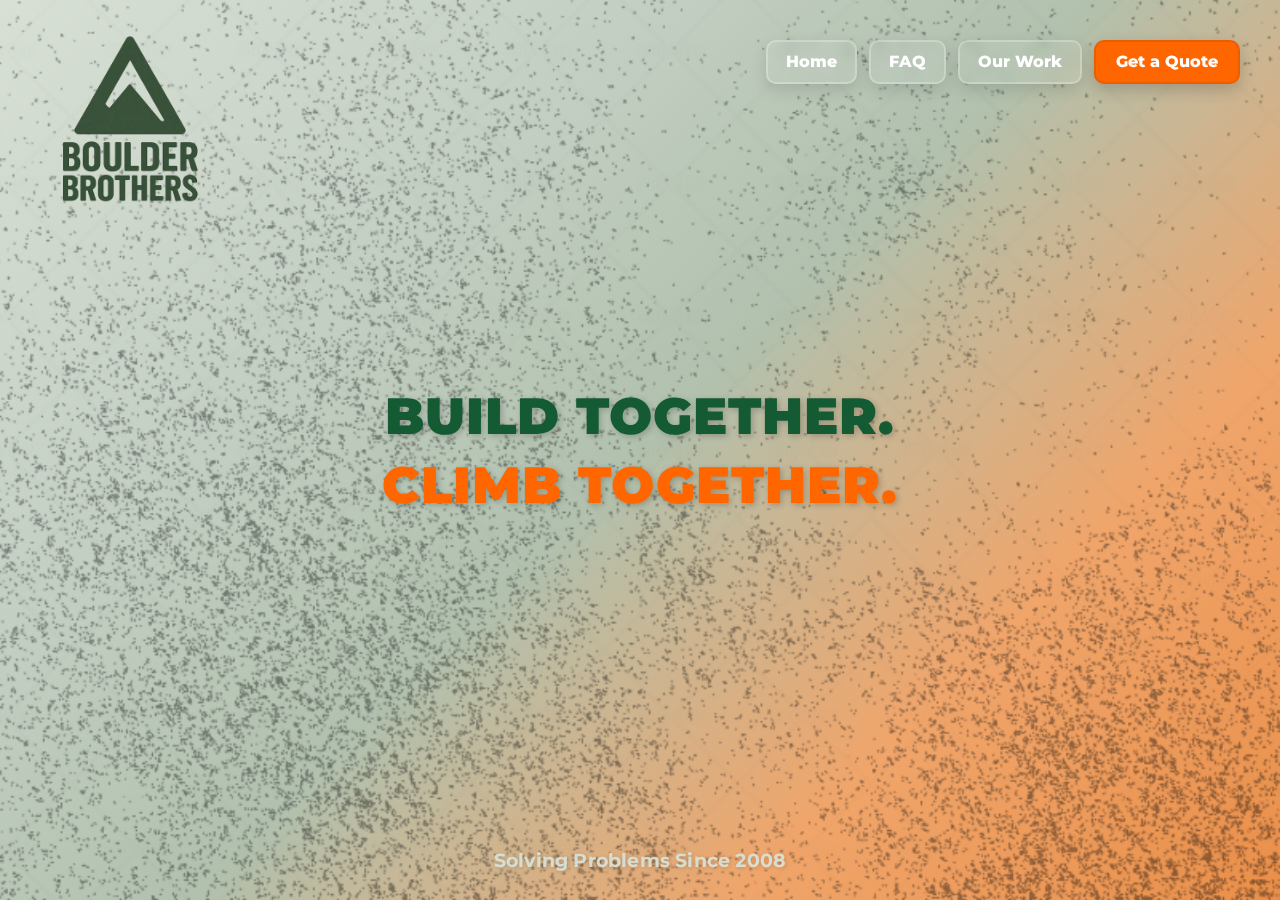
<file: index.html>
<!DOCTYPE html>
<html lang="en">
<head>
  <meta charset="UTF-8" />
  <meta name="description" content="Custom climbing walls built by climbers, for climbers. Boulder Brothers creates beautiful, durable bouldering and climbing walls—solving problems and inspiring movement since 2008." />
  <title>Boulder Brothers | Build Together. Climb Together.</title>


  <link href="https://fonts.googleapis.com/css2?family=Montserrat:wght@700;900&display=swap" rel="stylesheet" />
  <link rel="stylesheet" href="style.css" />
</head>
<body>
  <!-- top-left logo -->
  <header class="site-header">
    <img src="logo.png" alt="Boulder Brothers Logo" class="logo" />
  </header>

  <!-- top-right actions: Home | FAQ | Get a Quote -->
<nav class="top-actions">
  <a class="nav-pill" href="index.html">Home</a>
  <a class="nav-pill" href="faq.html">FAQ</a>
  <a class="nav-pill" href="our-work.html">Our Work</a>
  <a class="cta" href="contact.html">Get a Quote</a>
</nav>



  <!-- center slogans -->
  <main class="hero">
    <h1 class="build">BUILD TOGETHER.</h1>
    <h1 class="climb">CLIMB TOGETHER.</h1>
  </main>

  <!-- bottom-center note -->
  <footer class="footer-note">Solving Problems Since 2008</footer>
</body>
</html>
<!-- reissue-ssl -->
</file>
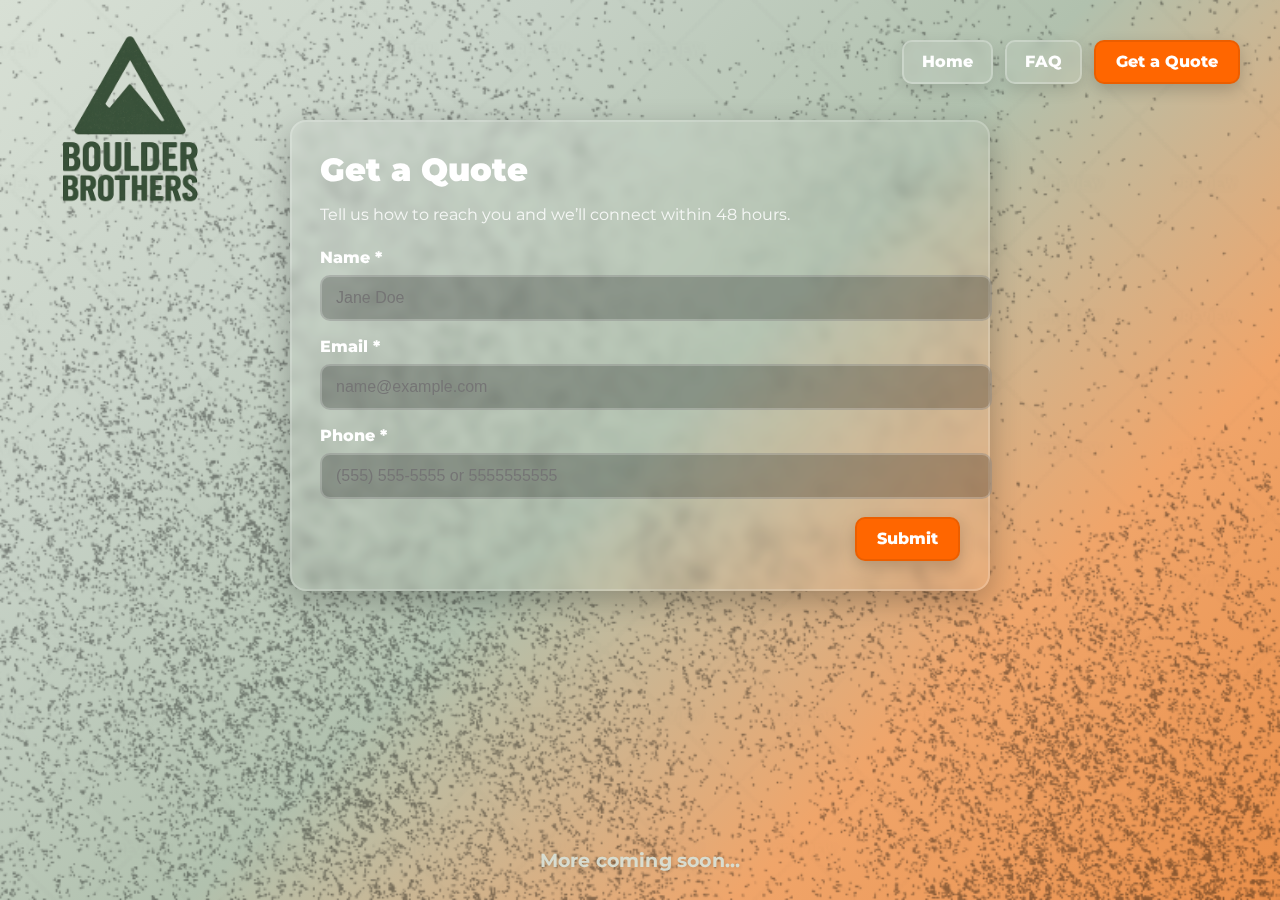
<file: contact.html>
<!DOCTYPE html>
<html lang="en">
<head>
  <meta charset="UTF-8" />
  <meta name="viewport" content="width=device-width, initial-scale=1" />
  <title>Get a Quote – Boulder Brothers</title>
  <link href="https://fonts.googleapis.com/css2?family=Montserrat:wght@700;900&display=swap" rel="stylesheet" />
  <link rel="stylesheet" href="style.css" />
  <style>
    /* Page layout */
    .contact-wrap {
      min-height: 100dvh;
      display: grid;
      grid-template-rows: auto 1fr auto;
    }
    .contact-main {
      display: grid;
      place-items: center;
      padding: 120px 20px 80px;
    }
    .contact-card {
      width: min(640px, 92vw);
      background: rgba(255,255,255,0.06);
      border: 2px solid rgba(255,255,255,0.18);
      border-radius: 16px;
      box-shadow: 0 10px 30px rgba(0,0,0,0.25);
      padding: 28px;
      backdrop-filter: blur(6px);
    }

    .contact-title {
      font-family: 'Montserrat', sans-serif;
      font-weight: 900;
      font-size: clamp(1.4rem, 2.5vw, 2rem);
      margin: 0 0 16px;
      color: #fff;
    }
    .contact-subtitle {
      margin: 0 0 24px;
      color: rgba(255,255,255,0.85);
    }

    .field {
      margin-bottom: 16px;
    }
    .label {
      display: block;
      font-weight: 800;
      font-family: 'Montserrat', sans-serif;
      margin-bottom: 8px;
      color: #fff;
    }
    .input {
      width: 100%;
      padding: 12px 14px;
      border-radius: 10px;
      border: 2px solid rgba(255,255,255,0.22);
      background: rgba(0,0,0,0.25);
      color: #fff;
      outline: none;
      font-size: 1rem;
    }
    .input:focus {
      border-color: rgba(255,255,255,0.45);
    }

    .actions {
      margin-top: 18px;
      display: flex;
      gap: 12px;
      justify-content: flex-end;
      align-items: center;
    }

    /* Reuse your top-right pill style for Submit */
    .btn-submit {
      text-decoration: none;
      display: inline-block;
      font-family: 'Montserrat', sans-serif;
      font-weight: 800;
      font-size: 1rem;
      padding: 12px 20px;
      border-radius: 10px;
      background: var(--orange);
      color: #fff;
      border: 2px solid rgba(0,0,0,0.08);
      box-shadow: 0 6px 16px rgba(0,0,0,0.18);
      cursor: pointer;
      line-height: 1;
      white-space: nowrap;
    }

    .error {
      color: #ffd3d3;
      font-size: 0.95rem;
      margin-top: 8px;
      display: none;
    }

    /* Success screen */
    .success {
      display: none;
      text-align: center;
      padding: 24px 8px;
    }
    .success h1 {
      font-family: 'Montserrat', sans-serif;
      font-weight: 900;
      font-size: clamp(1.6rem, 3vw, 2.2rem);
      margin: 0 0 8px;
      color: #fff;
    }
    .success p {
      margin: 0;
      color: rgba(255,255,255,0.9);
      font-size: 1.05rem;
    }

    @media (max-width: 640px){
      .contact-main{ padding: 96px 16px 64px; }
      .contact-card{ padding: 22px; }
    }
  </style>
</head>
<body>
  <div class="contact-wrap">
    <!-- keep your logo -->
    <header class="site-header">
      <img src="logo.png" alt="Boulder Brothers Logo" class="logo" />
    </header>

    <!-- same top-right nav -->
    <nav class="top-actions">
      <a class="nav-pill" href="index.html">Home</a>
      <a class="nav-pill" href="faq.html">FAQ</a>
      <a class="cta" href="contact.html">Get a Quote</a>
    </nav>

    <main class="contact-main">
      <div class="contact-card" id="formCard">
        <h1 class="contact-title">Get a Quote</h1>
        <p class="contact-subtitle">Tell us how to reach you and we’ll connect within 48 hours.</p>

        <form id="quoteForm" novalidate>
<div class="field">
  <label class="label" for="name">Name *</label>
  <input class="input" id="name" name="name" type="text" required
         placeholder="Jane Doe" />
</div>

<div class="field">
  <label class="label" for="email">Email *</label>
  <input class="input" id="email" name="email" type="email" required
         placeholder="name@example.com" />
</div>

<div class="field">
  <label class="label" for="phone">Phone *</label>
  <input class="input" id="phone" name="phone" type="tel" required
         inputmode="tel" autocomplete="tel"
         placeholder="(555) 555-5555 or 5555555555" />
</div>


          <div class="error" id="errorBox">Please complete all required fields with valid information.</div>

          <div class="actions">
            <button type="submit" class="btn-submit">Submit</button>
          </div>
        </form>

        <div class="success" id="successBox">
          <h1>Thanks for contacting us</h1>
          <p>You will receive a phone call and email within 48 hours.</p>
        </div>
      </div>
    </main>

    <footer class="footer-note">More coming soon...</footer>
  </div>

  <script>
    // TODO: Replace with your Google Apps Script deployed URL after setup
    const ENDPOINT = 'https://script.google.com/macros/s/AKfycbwFkpX_zMDr9JxuzDyV3qs9qiQe7qd5qTuK0g9Ab7qxCV_Y3PS-VSoDc-ayT8E1oUv9tg/exec';
    
const form = document.getElementById('quoteForm');
const errorBox = document.getElementById('errorBox');
const successBox = document.getElementById('successBox');

function validEmail(v){ return /^[^\s@]+@[^\s@]+\.[^\s@]+$/.test(v); }
// Accepts any formatting, but needs 10+ digits total
function validPhone(v){ return v.replace(/\D/g,'').length >= 10; }

function setInvalid(el, on) {
  el.classList.toggle('invalid', !!on);
}

form.addEventListener('submit', async (e) => {
  e.preventDefault();
  errorBox.style.display = 'none';
  errorBox.textContent = '';

  const nameEl  = document.getElementById('name');
  const emailEl = document.getElementById('email');
  const phoneEl = document.getElementById('phone');

  const name  = nameEl.value.trim();
  const email = emailEl.value.trim();
  const phone = phoneEl.value.trim();

  let problems = [];

  setInvalid(nameEl,  false);
  setInvalid(emailEl, false);
  setInvalid(phoneEl, false);

  if (!name) {
    problems.push('• Name is required.');
    setInvalid(nameEl, true);
  }
  if (!validEmail(email)) {
    problems.push('• Enter a valid email (e.g., name@example.com).');
    setInvalid(emailEl, true);
  }
  if (!validPhone(phone)) {
    problems.push('• Phone needs at least 10 digits (formatting like (555) 555-5555 is fine).');
    setInvalid(phoneEl, true);
  }

  if (problems.length) {
    errorBox.innerHTML = problems.join('<br>');
    errorBox.style.display = 'block';
    return;
  }

  try {
    const res = await fetch(ENDPOINT, {
      method: 'POST',
      headers: {'Content-Type': 'application/json'},
      body: JSON.stringify({ name, email, phone })
    });
    if (!res.ok) throw new Error('Network response was not ok');

    form.style.display = 'none';
    successBox.style.display = 'block';
  } catch (err) {
    errorBox.textContent = 'Submission failed. Please try again in a moment.';
    errorBox.style.display = 'block';
  }
});
</script>
</body>
</html>
</file>
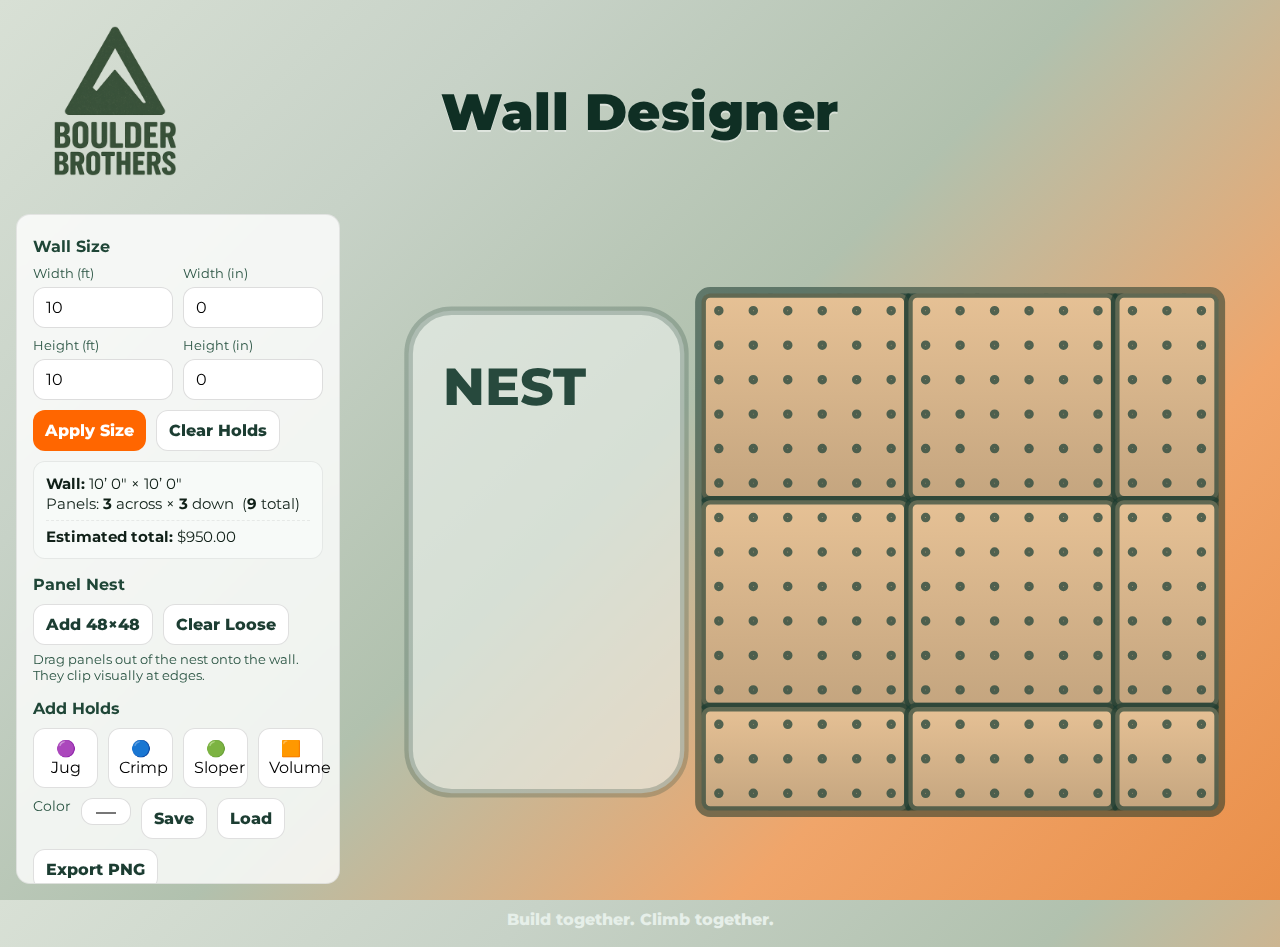
<file: designer-dev.html>
<!DOCTYPE html>
<html lang="en">
<head>
<meta charset="utf-8" />
<meta name="viewport" content="width=device-width, initial-scale=1" />
<title>Boulder Brothers – Wall Designer</title>
<link href="https://fonts.googleapis.com/css2?family=Montserrat:wght@700;900&display=swap" rel="stylesheet" />
<style>
  :root{
    --orange:#FF6600;
    --green:#145A32;
    --card:#ffffffcc;
    --stud:#567a6355;
    --panel-outline:#1c3b31a8;
    --panel-fill:#d5b38a;         /* warm wood tone */
    --holes:#2d4b3fcc;            /* T-nut holes */
    --nest-bg:#e8efe9aa;
    --nest-stroke:#27493d40;
  }
  *{box-sizing:border-box}
  html,body{height:100%}
  body{
    margin:0;
    font-family:'Montserrat',system-ui,-apple-system,Segoe UI,Roboto,Arial,sans-serif;
    color:#102018;
    background:linear-gradient(135deg,#d8e0d5 0%,#c7d2c7 25%,#b1c1ae 50%,#f0a56a 75%,#ea8f49 100%);
    overflow-x:hidden;
  }

  .wrap{
    min-height:100%;
    display:grid;
    grid-template-columns: 340px 1fr;
    grid-template-rows: auto 1fr auto;
  }

  header{
    grid-column:1 / -1;
    display:grid;
    grid-template-columns: 220px 1fr 220px;
    align-items:center;
    padding:12px 16px 4px;
  }
  header img{height:198px;width:auto}
  header h1{
    margin:0;text-align:center;font-weight:900;letter-spacing:.01em;
    font-size:3.2rem;color:#0f2f24;text-shadow:0 2px 0 #ffffff70;
  }

  .side{
    width: 324px;background:var(--card);backdrop-filter: blur(3px);
    margin:0 0 16px 16px;padding:16px;border-radius:14px;border:1px solid #00000014;
    align-self:start;max-height: calc(100vh - 230px);overflow-y:auto;overflow-x:hidden;
  }
  .sec{margin:6px 0 16px}
  .sec h2{margin:0 0 10px;font-size:1rem;color:#1f4637}
  .grid2{display:grid;grid-template-columns:1fr 1fr; gap:10px}
  .field{display:flex;flex-direction:column;gap:6px; min-width:0}
  label{font-size:.8rem;color:#2a5443}
  input,button{font:inherit;padding:10px 12px;border-radius:12px;min-width:0}
  input{border:1px solid #00000022;background:#fff;outline:none}
  input:focus{border-color:#2a6b56}
  .btn{background:var(--orange);color:#fff;border:none;font-weight:800;cursor:pointer}
  .btn.secondary{background:#fff;color:#1c3d32;border:1px solid #00000020}
  .row{display:flex;gap:10px;flex-wrap:wrap}
  .metrics{margin-top:10px;padding:12px;border-radius:12px;background:#f7faf8;border:1px solid #00000012;font-size:.95rem;line-height:1.3}
  .palette{display:grid;grid-template-columns:repeat(4,1fr);gap:10px}
  .swatch{padding:10px;border:1px solid #00000020;border-radius:12px;background:#fff;cursor:pointer}

  .canvas-wrap{display:grid;align-items:center;justify-items:center;padding:10px 20px 20px 10px;background:transparent}
  svg#board{width:100%;height:100%;max-height:calc(100vh - 60px)}

  .prop-panel{display:none;margin-top:10px;gap:10px}
  .prop-panel.show{display:grid}
  .prop-panel input[type=range]{width:100%}

  footer{grid-column:1 / -1;text-align:center;color:#e6efe9;padding:10px 0 18px;font-weight:800}

  @media (max-width:1150px){
    .wrap{grid-template-columns:1fr;grid-template-rows:auto auto 1fr auto}
    .side{margin:0 16px 16px;max-height:none;width:auto}
    svg#board{max-height:70vh}
    header{grid-template-columns:160px 1fr 80px}
    header img{height:160px}
    header h1{font-size:2.4rem}
  }
</style>
</head>
<body>
  <div class="wrap">
    <header>
      <img src="logo.png" alt="Boulder Brothers Logo" />
      <h1>Wall Designer</h1>
      <div></div>
    </header>

    <aside class="side">
      <div class="sec">
        <h2>Wall Size</h2>
        <div class="grid2">
          <div class="field"><label>Width (ft)</label><input type="number" id="wFt" value="10" min="1"></div>
          <div class="field"><label>Width (in)</label><input type="number" id="wIn" value="0" min="0" max="11"></div>
          <div class="field"><label>Height (ft)</label><input type="number" id="hFt" value="10" min="1"></div>
          <div class="field"><label>Height (in)</label><input type="number" id="hIn" value="0" min="0" max="11"></div>
        </div>
        <div class="row" style="margin-top:10px">
          <button class="btn" id="apply">Apply Size</button>
          <button class="btn secondary" id="resetHolds">Clear Holds</button>
        </div>
        <div class="metrics" id="metrics">—</div>
      </div>

      <div class="sec">
        <h2>Panel Nest</h2>
        <div class="row">
          <button class="btn secondary" id="addPanel">Add 48×48</button>
          <button class="btn secondary" id="clearLoose">Clear Loose</button>
        </div>
        <small style="display:block;margin-top:6px;color:#2a5443">Drag panels out of the nest onto the wall. They clip visually at edges.</small>
      </div>

      <div class="sec">
        <h2>Add Holds</h2>
        <div class="palette">
          <button class="swatch" data-shape="jug">🟣 Jug</button>
          <button class="swatch" data-shape="crimp">🔵 Crimp</button>
          <button class="swatch" data-shape="sloper">🟢 Sloper</button>
          <button class="swatch" data-shape="volume">🟧 Volume</button>
        </div>
        <div class="row" style="margin-top:10px">
          <label style="font-size:.85rem;color:#2a5443;">Color</label>
          <input type="color" id="color" value="#FF6600">
          <button class="btn secondary" id="save">Save</button>
          <button class="btn secondary" id="load">Load</button>
          <button class="btn secondary" id="export">Export PNG</button>
        </div>
        <div id="propPanel" class="prop-panel">
          <label>Size <input type="range" id="size" min="12" max="120" value="48"></label>
          <label>Rotation <input type="range" id="rot" min="0" max="359" value="0"></label>
          <button id="delete" class="btn secondary">Delete Selected</button>
        </div>
      </div>
    </aside>

    <section class="canvas-wrap">
      <svg id="board" viewBox="0 0 100 100" preserveAspectRatio="xMidYMid meet"></svg>
    </section>

    <footer>Build together. Climb together.</footer>
  </div>

<script>
(() => {
  const board = document.getElementById('board');
  const metricsEl = document.getElementById('metrics');
  const colorEl = document.getElementById('color');

  // hidden pricing
  const PANEL_PRICE = 100;
  const CUT_PCT     = 0.10;

  // panel & hole geometry
  const PANEL_SIZE      = 48; // inches
  const HOLE_SPACING    = 8;  // inches
  const HOLE_INSET      = 4;  // inches
  const HOLE_RADIUS_IN  = 0.6;
  const SNAP_THRESHOLD  = 6;  // inches

  // NEST (inventory) area width in inches
  const NEST_W = 72; // ~6 ft tray on left

  const inputs = {
    wFt: document.getElementById('wFt'),
    wIn: document.getElementById('wIn'),
    hFt: document.getElementById('hFt'),
    hIn: document.getElementById('hIn'),
  };

  // sidebar controls
  const applyBtn  = document.getElementById('apply');
  const clearBtn  = document.getElementById('resetHolds');
  const saveBtn   = document.getElementById('save');
  const loadBtn   = document.getElementById('load');
  const exportBtn = document.getElementById('export');
  const addPanelBtn = document.getElementById('addPanel');
  const clearLooseBtn = document.getElementById('clearLoose');

  const propPanel = document.getElementById('propPanel');
  const sizeRange = document.getElementById('size');
  const rotRange  = document.getElementById('rot');
  const delBtn    = document.getElementById('delete');

  let wall = { wInch: 120, hInch: 120 };
  let bgLayer, wallGroup, panelsLayer, holesLayer, holdsLayer, looseLayer, nestLayer, defs;
  let patternId;
  let selected = null;
  let holePoints = [];  // global bolt coords
  let offsetX = NEST_W; // wall x-offset to make room for nest

  const ceil   = Math.ceil;
  const clamp  = (v,min,max)=> Math.max(min, Math.min(max, v));
  const inches = (ft, inch) => (Number(ft)||0)*12 + (Number(inch)||0);

  function computePanels(w,h){
    const cols = ceil(w/PANEL_SIZE);
    const rows = ceil(h/PANEL_SIZE);
    const base = cols * rows;

    const wR = (w % PANEL_SIZE) !== 0;
    const hR = (h % PANEL_SIZE) !== 0;
    let cutPanels = 0;
    if (wR) cutPanels += rows;
    if (hR) cutPanels += cols;
    if (wR && hR) cutPanels -= 1;

    const material = base * PANEL_PRICE;
    const cutting  = cutPanels * PANEL_PRICE * CUT_PCT;
    const total    = material + cutting;

    return { cols, rows, base, total, wR, hR, cutPanels };
  }

  function initSvg(){
    while(board.firstChild) board.removeChild(board.firstChild);
    defs = svg('defs');

    // cube pattern
    patternId = 'cubePattern';
    const pattern = svg('pattern',{id:patternId,patternUnits:'userSpaceOnUse',width:24,height:24});
    pattern.appendChild(svg('path',{d:'M0 12 L12 0 L24 12 L12 24 Z', fill:'none', stroke:'#325c4a22','stroke-width':1}));
    defs.appendChild(pattern);

    // clipping path for wall
    const clip = svg('clipPath',{id:'wallClip'});
    clip.appendChild(svg('rect',{id:'clipRect',x:offsetX,y:0,width:wall.wInch,height:wall.hInch,rx:2,ry:2}));
    defs.appendChild(clip);

    board.appendChild(defs);

    // layers
    bgLayer    = svg('g',{id:'bg'});                 board.appendChild(bgLayer);
    nestLayer  = svg('g',{id:'nest'});               board.appendChild(nestLayer);
    wallGroup  = svg('g',{id:'wallGroup'});          board.appendChild(wallGroup);
    panelsLayer= svg('g',{id:'panels', 'clip-path':'url(#wallClip)'}); wallGroup.appendChild(panelsLayer);
    holesLayer = svg('g',{id:'holes',  'clip-path':'url(#wallClip)'}); wallGroup.appendChild(holesLayer);
    holdsLayer = svg('g',{id:'holds'});              board.appendChild(holdsLayer);
    looseLayer = svg('g',{id:'loose'});              board.appendChild(looseLayer);
  }

  function draw(){
    initSvg();

    const { wInch, hInch } = wall;
    // expand viewBox to include nest + wall + small pad
    const pad = 0.05, totalW = offsetX + wInch, totalH = hInch;
    board.setAttribute('viewBox', `${-totalW*pad} ${-totalH*pad} ${totalW*(1+2*pad)} ${totalH*(1+2*pad)}`);

    // --- Nest ---
    drawNest();

    // subtle cube pattern behind wall area only
    bgLayer.appendChild(svg('rect',{x:offsetX,y:0,width:wInch,height:hInch,fill:`url(#${patternId})`,rx:2,ry:2}));
    // studs 16" OC
    for(let x=offsetX+16; x<offsetX+wInch; x+=16)
      bgLayer.appendChild(svg('line',{x1:x,y1:0,x2:x,y2:hInch,stroke:'var(--stud)','stroke-width':1}));
    // wall outline
    bgLayer.appendChild(svg('rect',{x:offsetX,y:0,width:wInch,height:hInch,fill:'none',stroke:'#0c2b2180','stroke-width':3,rx:2,ry:2}));

    buildWallTilesAndHoles();
    preloadNestPanels(); // only if empty
    updateMetrics();
  }

  function drawNest(){
    nestLayer.replaceChildren();
    const { hInch } = wall;
    // tray background
    nestLayer.appendChild(svg('rect',{x:4,y:4,width:offsetX-8,height:hInch-8,rx:10,ry:10,fill:'var(--nest-bg)',stroke:'var(--nest-stroke)','stroke-width':2}));
    // label
    nestLayer.appendChild(svg('text',{x:12,y:26, 'font-size':12, fill:'#27493d', 'font-weight':800}, 'NEST'));
  }

  function buildWallTilesAndHoles(){
    panelsLayer.replaceChildren();
    holesLayer.replaceChildren();
    holePoints = [];

    const { wInch, hInch } = wall;
    const cols = Math.ceil(wInch/PANEL_SIZE);
    const rows = Math.ceil(hInch/PANEL_SIZE);
    const lastW = (wInch % PANEL_SIZE) || PANEL_SIZE;
    const lastH = (hInch % PANEL_SIZE) || PANEL_SIZE;

    for(let c=0;c<cols;c++){
      for(let r=0;r<rows;r++){
        const x = offsetX + c*PANEL_SIZE, y = r*PANEL_SIZE;
        const w = (c===cols-1)? lastW : PANEL_SIZE;
        const h = (r===rows-1)? lastH : PANEL_SIZE;

        // tile fill
        ensureWoodGradient(w,h);
        const rect = svg('rect',{x, y, width:w, height:h, rx:2, ry:2,
          fill:`url(#wood-${w}x${h})`, stroke:'var(--panel-outline)', 'stroke-width':2});
        panelsLayer.appendChild(rect);

        // bolt holes (global coords)
        const hx0 = x + HOLE_INSET;
        const hy0 = y + HOLE_INSET;
        for(let hx=hx0; hx<=x+w-HOLE_INSET+0.1; hx+=HOLE_SPACING){
          for(let hy=hy0; hy<=y+h-HOLE_INSET+0.1; hy+=HOLE_SPACING){
            holePoints.push({x:hx,y:hy});
            holesLayer.appendChild(svg('circle',{cx:hx,cy:hy,r:HOLE_RADIUS_IN,fill:'none',stroke:'var(--holes)','stroke-width':1}));
          }
        }
      }
    }
  }

  function preloadNestPanels(){
    if (looseLayer.childNodes.length) return;
    // make a tidy stack of 6 in the nest
    const gap = 6, startX = 16, startY = 40;
    for(let i=0;i<6;i++){
      spawnLoosePanel(PANEL_SIZE, PANEL_SIZE, startX, startY + i*(PANEL_SIZE/2 + gap));
    }
  }

  function spawnLoosePanel(w,h,x,y){
    ensureWoodGradient(w,h);
    const g = svg('g',{class:'loose-panel', transform:`translate(${x} ${y})`,'data-w':w,'data-h':h, 'clip-path':'url(#wallClip)'});
    const r = svg('rect',{x:0,y:0,width:w,height:h,rx:2,ry:2, fill:`url(#wood-${w}x${h})`, stroke:'var(--panel-outline)','stroke-width':2});
    g.appendChild(r);
    looseLayer.appendChild(g);
    makePanelDraggable(g,true); // true => from nest/inventory
  }

  // wood gradient per unique size
  function ensureWoodGradient(w,h){
    const id = `wood-${w}x${h}`;
    if (document.getElementById(id)) return;
    const lg = svg('linearGradient',{id, x1:'0%',y1:'0%',x2:'0%',y2:'100%'});
    lg.appendChild(svg('stop',{offset:'0%','stop-color':shade(getVar('--panel-fill'),1.08)}));
    lg.appendChild(svg('stop',{offset:'100%','stop-color':shade(getVar('--panel-fill'),0.92)}));
    defs.appendChild(lg);
  }

  function updateMetrics(){
    const { wInch, hInch } = wall;
    const p = computePanels(wInch,hInch);
    const ftin = v => `${Math.floor(v/12)}’ ${v%12}"`;
    metricsEl.innerHTML = `
      <div><strong>Wall:</strong> ${ftin(wInch)} × ${ftin(hInch)}</div>
      <div>Panels: <strong>${p.cols}</strong> across × <strong>${p.rows}</strong> down &nbsp;(<strong>${p.base}</strong> total)</div>
      <div style="margin-top:6px;border-top:1px dashed #0001;padding-top:6px">
        <strong>Estimated total:</strong> $${p.total.toFixed(2)}
      </div>
    `;
  }

  /* Holds (same behavior; snap to nearest bolt on mouseup) */
  const defaultSizes = {jug:56, crimp:36, sloper:48, volume:80};
  function addHold(shape, color, x, y){
    const g = svg('g',{class:'hold',transform:`translate(${x||offsetX + wall.wInch/2} ${y||wall.hInch/2}) rotate(0)`,
      'data-shape':shape,'data-size':defaultSizes[shape]||48,'data-rot':0,'data-color':color});
    const size = Number(g.getAttribute('data-size'));
    g.appendChild(shapeNode(shape,size,color));
    holdsLayer.appendChild(g);
    makeHoldDraggable(g);
    select(g);
  }
  function shapeNode(shape, size, color){
    const ng = svg('g');
    if(shape==='jug'){
      ng.appendChild(svg('circle',{cx:0,cy:0,r:size/2,fill:color,stroke:'#00000030','stroke-width':1.5}));
      ng.appendChild(svg('circle',{cx:-size*0.12,cy:-size*0.05,r:size*0.12,fill:'#ffffff66'}));
    } else if(shape==='crimp'){
      const w=size,h=size*0.45;
      ng.appendChild(svg('rect',{x:-w/2,y:-h/2,width:w,height:h,rx:h*0.4,ry:h*0.4,fill:color,stroke:'#00000030','stroke-width':1.5}));
    } else if(shape==='sloper'){
      ng.appendChild(svg('ellipse',{cx:0,cy:0,rx:size*0.58,ry:size*0.40,fill:color,stroke:'#00000030','stroke-width':1.5}));
    } else { const s=size; ng.appendChild(svg('path',{d:`M ${-s/2} ${s/2} L 0 ${-s/2} L ${s/2} ${s/2} Z`,fill:color,stroke:'#00000030','stroke-width':1.5})); }
    return ng;
  }
  function makeHoldDraggable(g){
    let dragging=false, offset=null;
    g.addEventListener('pointerdown',(e)=>{select(g);dragging=true;const pt=svgPoint(e);const m=g.getCTM();offset={x:pt.x-m.e,y:pt.y-m.f};g.setPointerCapture(e.pointerId);});
    g.addEventListener('pointermove',(e)=>{if(!dragging)return;const pt=svgPoint(e);const x=pt.x-offset.x;const y=pt.y-offset.y;const rot=Number(g.getAttribute('data-rot'))||0;g.setAttribute('transform',`translate(${x} ${y}) rotate(${rot})`);});
    g.addEventListener('pointerup',()=>{dragging=false; snapHoldToNearestBolt(g);});
    g.addEventListener('wheel',(e)=>{if(selected!==g)return;e.preventDefault();const delta=(e.deltaY<0?4:-4);const ns=clamp(Number(g.getAttribute('data-size'))+delta,12,140);g.setAttribute('data-size',ns);g.replaceChildren(shapeNode(g.getAttribute('data-shape'),ns,g.getAttribute('data-color')));sizeRange.value=ns;},{passive:false});
    g.addEventListener('dblclick',()=>{g.remove();if(selected===g)select(null);});
  }
  function snapHoldToNearestBolt(g){
    if(!holePoints.length) return;
    const m = g.getCTM();
    let best = null, bestD = Infinity;
    for(const p of holePoints){
      const dx = p.x - m.e, dy = p.y - m.f, d = Math.hypot(dx,dy);
      if (d < bestD){ bestD = d; best = p; }
    }
    if(best && bestD <= SNAP_THRESHOLD){
      const rot = Number(g.getAttribute('data-rot'))||0;
      g.setAttribute('transform', `translate(${best.x} ${best.y}) rotate(${rot})`);
    }
  }

  /* Panels – now draggable ALWAYS (left-click), including from the nest) */
  function makePanelDraggable(g, isLoose=false){
    let dragging=false, offset=null;
    g.style.cursor='grab';
    g.addEventListener('pointerdown',(e)=>{
      dragging=true;const pt=svgPoint(e);const m=g.getCTM();
      offset={x:pt.x-m.e,y:pt.y-m.f};g.setPointerCapture(e.pointerId);g.style.cursor='grabbing';
    });
    g.addEventListener('pointermove',(e)=>{
      if(!dragging)return;
      const pt=svgPoint(e);
      const x=pt.x-offset.x, y=pt.y-offset.y;
      g.setAttribute('transform',`translate(${x} ${y})`);
    });
    g.addEventListener('pointerup',()=>{dragging=false;g.style.cursor='grab';});
  }

  // Sidebar actions
  document.querySelectorAll('.swatch').forEach(b=>b.addEventListener('click',()=>addHold(b.dataset.shape,colorEl.value)));

  addPanelBtn.addEventListener('click',()=>{
    // place a new panel near top of nest
    spawnLoosePanel(PANEL_SIZE,PANEL_SIZE, 16, 40);
  });
  clearLooseBtn.addEventListener('click',()=>{looseLayer.replaceChildren();});

  applyBtn.addEventListener('click',()=>{
    wall.wInch=inches(inputs.wFt.value,inputs.wIn.value);
    wall.hInch=inches(inputs.hFt.value,inputs.hIn.value);
    // update clip rect and redraw
    draw();
  });

  clearBtn.addEventListener('click',()=>{holdsLayer.replaceChildren();select(null);});

  saveBtn.addEventListener('click',()=>{
    const data={
      wall,
      holds:[...holdsLayer.querySelectorAll('.hold')].map(h=>({
        shape:h.getAttribute('data-shape'),size:+h.getAttribute('data-size'),
        rot:+h.getAttribute('data-rot'),color:h.getAttribute('data-color'),
        x:h.getCTM().e,y:h.getCTM().f
      })),
      loose:[...looseLayer.querySelectorAll('.loose-panel')].map(p=>({
        w:+p.getAttribute('data-w'),h:+p.getAttribute('data-h'),
        x:p.getCTM().e,y:p.getCTM().f
      }))
    };
    localStorage.setItem('bb-wall-designer-v2',JSON.stringify(data));
  });

  loadBtn.addEventListener('click',()=>{
    const raw=localStorage.getItem('bb-wall-designer-v2'); if(!raw) return;
    const d=JSON.parse(raw);
    wall=d.wall;
    inputs.wFt.value=Math.floor(wall.wInch/12);
    inputs.wIn.value=wall.wInch%12;
    inputs.hFt.value=Math.floor(wall.hInch/12);
    inputs.hIn.value=wall.hInch%12;
    draw();
    // holds
    holdsLayer.replaceChildren();
    (d.holds||[]).forEach(h=>{
      const g=svg('g',{class:'hold',transform:`translate(${h.x} ${h.y}) rotate(${h.rot})`,
        'data-shape':h.shape,'data-size':h.size,'data-rot':h.rot,'data-color':h.color});
      g.appendChild(shapeNode(h.shape,h.size,h.color)); holdsLayer.appendChild(g); makeHoldDraggable(g);
    });
    // loose
    looseLayer.replaceChildren();
    (d.loose||[]).forEach(p=> spawnLoosePanel(p.w,p.h,p.x,p.y));
    select(null);
  });

  exportBtn.addEventListener('click',()=>{
    const xml=new XMLSerializer().serializeToString(board);
    const url='data:image/svg+xml;charset=utf-8,'+encodeURIComponent(xml);
    const img=new Image();
    img.onload=function(){
      const c=document.createElement('canvas'); c.width=img.width*2; c.height=img.height*2;
      const ctx=c.getContext('2d'); ctx.drawImage(img,0,0,c.width,c.height);
      const a=document.createElement('a'); a.href=c.toDataURL('image/png'); a.download='boulder-brothers-wall.png'; a.click();
    };
    img.src=url;
  });

  // Utils
  function svg(tag,attrs={},text){
    const el=document.createElementNS('http://www.w3.org/2000/svg',tag);
    for(const[k,v] of Object.entries(attrs)) el.setAttribute(k,v);
    if(text) el.textContent=text;
    return el;
  }
  function svgPoint(evt){const pt=board.createSVGPoint();pt.x=evt.clientX;pt.y=evt.clientY;return pt.matrixTransform(board.getScreenCTM().inverse());}
  function getVar(name){return getComputedStyle(document.documentElement).getPropertyValue(name).trim();}
  function shade(hex,f){const n=parseInt(hex.slice(1),16), r=n>>16, g=n>>8&255, b=n&255;const rr=Math.min(255,Math.max(0,Math.round(r*f)));const gg=Math.min(255,Math.max(0,Math.round(g*f)));const bb=Math.min(255,Math.max(0,Math.round(b*f)));return '#'+[rr,gg,bb].map(x=>x.toString(16).padStart(2,'0')).join('');}

  // Init
  draw();

  // keyboard delete for selected hold
  window.addEventListener('keydown',(e)=>{if((e.key==='Delete'||e.key==='Backspace')&&selected){selected.remove();select(null);}});

  function select(g){
    selected=g;
    if(!g || !g.classList.contains('hold')){propPanel.classList.remove('show');return;}
    propPanel.classList.add('show');
    sizeRange.value=g.getAttribute('data-size');
    rotRange.value=g.getAttribute('data-rot');
    document.getElementById('color').value = '#FF6600';
  }
  rotRange.addEventListener('input',()=>{if(!selected)return;const rot=+rotRange.value;selected.setAttribute('data-rot',rot);const m=selected.getCTM();selected.setAttribute('transform',`translate(${m.e} ${m.f}) rotate(${rot})`);});
  sizeRange.addEventListener('input',()=>{if(!selected)return;const s=+sizeRange.value;selected.setAttribute('data-size',s);selected.replaceChildren(shapeNode(selected.getAttribute('data-shape'),s,selected.getAttribute('data-color')));});
  delBtn.addEventListener('click',()=>{if(selected){selected.remove();select(null);}});
})();
</script>
</body>
</html>
</file>
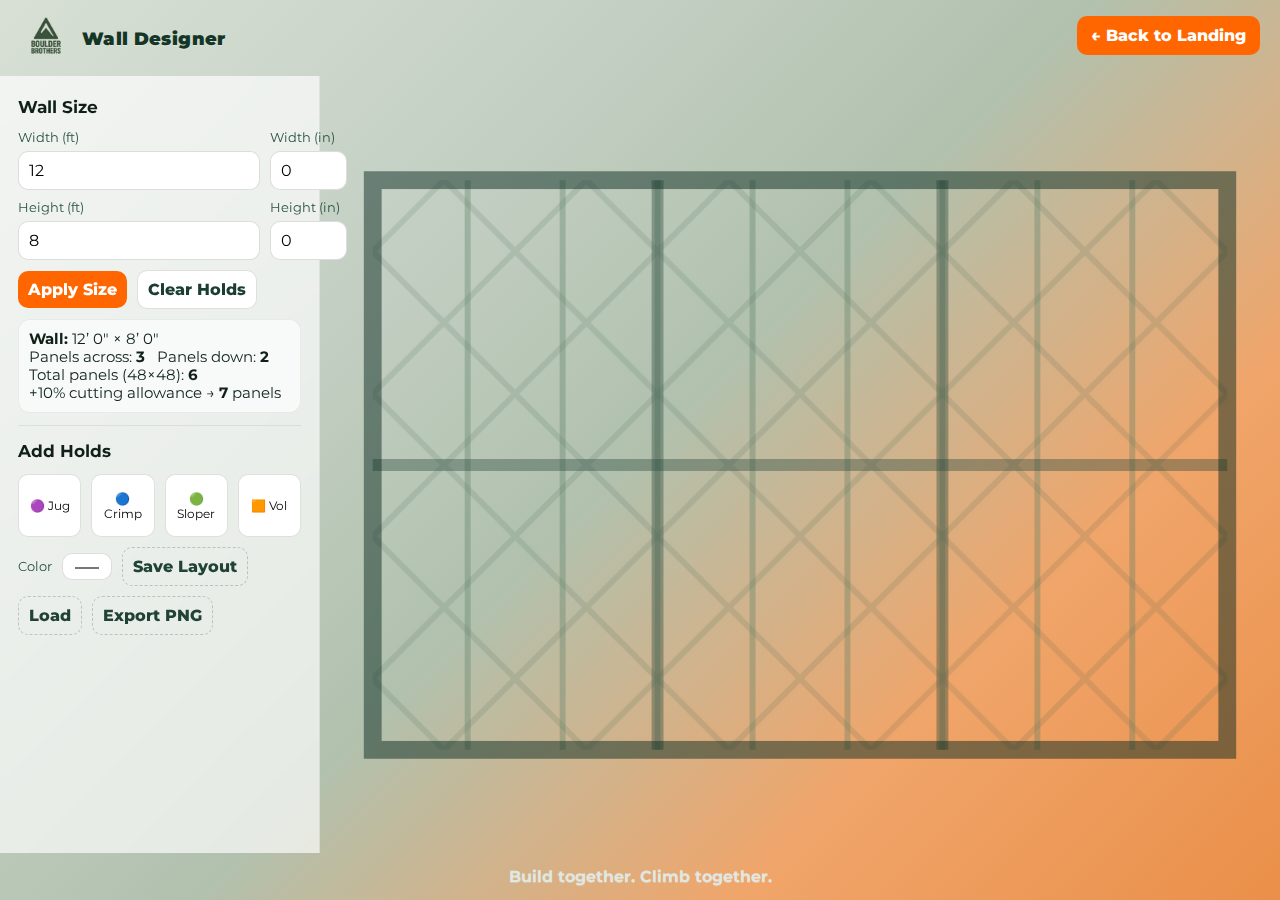
<file: designer.html>
<!-- designer.html -->
<!DOCTYPE html>
<html lang="en">
<head>
<meta charset="utf-8" />
<meta name="viewport" content="width=device-width, initial-scale=1" />
<title>Boulder Brothers – Wall Designer</title>
<link href="https://fonts.googleapis.com/css2?family=Montserrat:wght@700;900&display=swap" rel="stylesheet" />
<style>
  :root{
    --orange:#FF6600;
    --green:#145A32;
    --sage:#d8e0d5;
    --ink:#0f1f14;
    --grid:#9bb49f40;           /* light sage grid */
    --stud:#567a6355;
    --panel:#2d4b3f66;
  }
  *{box-sizing:border-box}
  html,body{height:100%}
  body{
    margin:0;
    font-family:'Montserrat',system-ui,-apple-system,Segoe UI,Roboto,Arial,sans-serif;
    color:#102018;
    background:
      linear-gradient(135deg,#d8e0d5 0%,#c7d2c7 25%,#b1c1ae 50%,#f0a56a 75%,#ea8f49 100%);
  }

  .wrap{
    display:grid;
    grid-template-columns: 320px 1fr;
    grid-template-rows: auto 1fr auto;
    min-height:100%;
    gap:0;
  }

  header, footer{
    grid-column:1 / -1;
    padding:14px 22px;
    display:flex;
    align-items:center;
    justify-content:space-between;
    color:#143627;
    text-shadow:0 1px 0 #ffffff40;
  }
  header .brand{display:flex;gap:12px;align-items:center}
  header img{height:48px;width:auto}
  header h1{font-size:1.1rem;margin:0;font-weight:900;letter-spacing:.02em}

  .side{
    background:#ffffffaa;
    backdrop-filter: blur(2px);
    padding:18px;
    border-right:1px solid #00000010;
  }

  .side h2{margin:.2rem 0 .8rem;font-size:1.05rem}
  .grid2{display:grid;grid-template-columns:1fr 1fr; gap:10px}
  label{font-size:.8rem;color:#2a5443}
  .field{display:flex;flex-direction:column;gap:6px}
  input,select,button{
    font:inherit;
    padding:9px 10px;
    border-radius:10px;
    border:1px solid #00000022;
    background:#fff;
    outline:none;
  }
  input:focus,select:focus{border-color:#2a6b56}
  .btn{background:var(--orange); color:#fff; border:none; font-weight:800; cursor:pointer}
  .btn.secondary{background:#fff; color:#1c3d32; border:1px solid #00000020}
  .btn.ghost{background:transparent; border:1px dashed #00000030; color:#214236}
  .stack{display:flex;flex-direction:column;gap:10px}
  .row{display:flex;gap:10px; align-items:center; flex-wrap:wrap}

  .metrics{
    margin-top:10px;
    padding:10px;
    border-radius:12px;
    background:#f7faf8;
    border:1px solid #00000010;
    font-size:.92rem;
  }

  .palette{
    display:grid; grid-template-columns:repeat(4,1fr); gap:10px; margin-top:6px;
  }
  .swatch{
    aspect-ratio:1/1; display:grid; place-items:center; border-radius:10px; cursor:pointer;
    border:1px solid #00000020; background:#fff;
  }
  .swatch span{font-size:.75rem}

  .canvas-wrap{
    position:relative; overflow:hidden;
    display:grid; align-items:center; justify-items:center; padding:10px;
  }

  /* Board area */
  svg#board{width:100%; height:100%; max-height:calc(100vh - 160px); background:transparent}

  .toolbar{
    margin-top:12px; border-top:1px solid #00000012; padding-top:12px;
  }

  .prop-panel{
    margin-top:12px; padding:10px; border:1px solid #00000010; border-radius:12px; background:#fafcfb;
    display:none; gap:8px;
  }
  .prop-panel.show{display:grid}
  .prop-panel label{font-size:.75rem}
  .prop-panel input[type=range]{width:100%}

  footer{color:#dfe8e2; justify-content:center; font-weight:700}
  .link-btn{position:absolute; right:20px; top:16px; background:var(--orange); color:#fff; padding:10px 14px; border-radius:10px; font-weight:800; text-decoration:none}

  @media (max-width:1024px){
    .wrap{grid-template-columns: 1fr; grid-template-rows:auto auto 1fr auto}
    .side{border-right:none;border-top:1px solid #00000010}
    .canvas-wrap{order:3}
  }
</style>
</head>
<body>
  <a class="link-btn" href="./index.html">← Back to Landing</a>
  <div class="wrap">
    <header>
      <div class="brand">
        <img src="logo.png" alt="Boulder Brothers Logo" />
        <h1>Wall Designer</h1>
      </div>
    </header>

    <!-- Controls -->
    <aside class="side">
      <h2>Wall Size</h2>
      <div class="grid2">
        <div class="field">
          <label>Width (ft)</label>
          <input type="number" id="wFt" value="12" min="1">
        </div>
        <div class="field">
          <label>Width (in)</label>
          <input type="number" id="wIn" value="0" min="0" max="11">
        </div>
        <div class="field">
          <label>Height (ft)</label>
          <input type="number" id="hFt" value="8" min="1">
        </div>
        <div class="field">
          <label>Height (in)</label>
          <input type="number" id="hIn" value="0" min="0" max="11">
        </div>
      </div>

      <div class="row" style="margin-top:10px">
        <button class="btn" id="apply">Apply Size</button>
        <button class="btn secondary" id="resetHolds">Clear Holds</button>
      </div>

      <div class="metrics" id="metrics">—</div>

      <div class="toolbar">
        <h2>Add Holds</h2>
        <div class="palette">
          <button class="swatch" data-shape="jug" title="Jug"><span>🟣 Jug</span></button>
          <button class="swatch" data-shape="crimp" title="Crimp"><span>🔵 Crimp</span></button>
          <button class="swatch" data-shape="sloper" title="Sloper"><span>🟢 Sloper</span></button>
          <button class="swatch" data-shape="volume" title="Volume"><span>🟧 Vol</span></button>
        </div>

        <div class="row" style="margin-top:10px">
          <label>Color</label>
          <input type="color" id="color" value="#FF6600">
          <button class="btn ghost" id="save">Save Layout</button>
          <button class="btn ghost" id="load">Load</button>
          <button class="btn ghost" id="export">Export PNG</button>
        </div>

        <div id="propPanel" class="prop-panel">
          <div class="field">
            <label>Size</label>
            <input type="range" id="size" min="12" max="120" value="48">
          </div>
          <div class="field">
            <label>Rotation</label>
            <input type="range" id="rot" min="0" max="359" value="0">
          </div>
          <button id="delete" class="btn secondary">Delete Selected</button>
        </div>
      </div>
    </aside>

    <!-- Canvas -->
    <section class="canvas-wrap">
      <svg id="board" viewBox="0 0 100 100" preserveAspectRatio="xMidYMid meet"></svg>
    </section>

    <footer>Build together. Climb together.</footer>
  </div>

<script>
(() => {
  const board = document.getElementById('board');
  const metricsEl = document.getElementById('metrics');
  const colorEl = document.getElementById('color');

  const inputs = {
    wFt: document.getElementById('wFt'),
    wIn: document.getElementById('wIn'),
    hFt: document.getElementById('hFt'),
    hIn: document.getElementById('hIn'),
  };

  const applyBtn = document.getElementById('apply');
  const clearBtn = document.getElementById('resetHolds');
  const saveBtn  = document.getElementById('save');
  const loadBtn  = document.getElementById('load');
  const exportBtn= document.getElementById('export');

  const propPanel = document.getElementById('propPanel');
  const sizeRange = document.getElementById('size');
  const rotRange  = document.getElementById('rot');
  const delBtn    = document.getElementById('delete');

  let wall = { wInch: 144, hInch: 96 };
  let scale = 1;      // SVG units per inch
  let holdsLayer, gridLayer, patternId;
  let selected = null;
  const STORAGE_KEY = 'bb-wall-designer-v1';

  // helpers
  const inches = (ft, inch) => (Number(ft)||0)*12 + (Number(inch)||0);
  const ceil = Math.ceil;

  function computePanels(w,h){
    const across = ceil(w/48);
    const down   = ceil(h/48);
    const base   = across * down;
    const withCut = ceil(base * 1.10); // +10% cutting allowance
    return { across, down, base, withCut };
  }

  function initSvgDefs(){
    // Clear SVG
    while(board.firstChild) board.removeChild(board.firstChild);

    const defs = svg('defs');

    // Transparent "cube" pattern (isometric lines)
    patternId = 'cubePattern';
    const pattern = svg('pattern',{id:patternId,patternUnits:'userSpaceOnUse',width:24,height:24});
    pattern.appendChild(svg('path',{d:'M0 12 L12 0 L24 12 L12 24 Z', fill:'none', stroke:'#325c4a22', 'stroke-width':1}));
    defs.appendChild(pattern);

    board.appendChild(defs);

    // layers
    gridLayer = svg('g',{id:'grid'});
    holdsLayer = svg('g',{id:'holds'});
    board.appendChild(gridLayer);
    board.appendChild(holdsLayer);
  }

  function drawWall(){
    initSvgDefs();

    const { wInch, hInch } = wall;

    // scale wall to board viewBox nicely
    // give 5% padding
    const pad = 0.05;
    const vbW = wInch * (1+2*pad);
    const vbH = hInch * (1+2*pad);
    board.setAttribute('viewBox', `${-wInch*pad} ${-hInch*pad} ${vbW} ${vbH}`);
    scale = 1; // 1 unit = 1 inch in the viewBox

    // Background rect with isometric cubes
    gridLayer.appendChild(svg('rect',{
      x:0,y:0,width:wInch,height:hInch, fill:`url(#${patternId})`, rx:2, ry:2
    }));

    // Stud markers every 16"
    for(let x=16; x<wInch; x+=16){
      gridLayer.appendChild(svg('line',{x1:x,y1:0,x2:x,y2:hInch, stroke:'var(--stud)', 'stroke-width':1}));
    }
    // Panel grid (48")
    for(let x=48; x<wInch; x+=48){
      gridLayer.appendChild(svg('line',{x1:x,y1:0,x2:x,y2:hInch, stroke:'var(--panel)', 'stroke-width':2}));
    }
    for(let y=48; y<hInch; y+=48){
      gridLayer.appendChild(svg('line',{x1:0,y1:y,x2:wInch,y2:y, stroke:'var(--panel)', 'stroke-width':2}));
    }

    // Wall outline
    gridLayer.appendChild(svg('rect',{
      x:0,y:0,width:wInch,height:hInch, fill:'none', stroke:'#0c2b2180','stroke-width':3
    }));

    updateMetrics();
  }

  function updateMetrics(){
    const { wInch, hInch } = wall;
    const p = computePanels(wInch,hInch);
    metricsEl.innerHTML = `
      <div><strong>Wall:</strong> ${Math.floor(wInch/12)}’ ${wInch%12}" × ${Math.floor(hInch/12)}’ ${hInch%12}"</div>
      <div>Panels across: <strong>${p.across}</strong> &nbsp; Panels down: <strong>${p.down}</strong></div>
      <div>Total panels (48×48): <strong>${p.base}</strong></div>
      <div>+10% cutting allowance → <strong>${p.withCut}</strong> panels</div>
    `;
  }

  // create holds
  const defaultSizes = {jug:56, crimp:36, sloper:48, volume:80};

  function addHold(shape, color, x, y){
    const g = svg('g',{
      class:'hold', transform:`translate(${x||wall.wInch/2} ${y||wall.hInch/2}) rotate(0)`,
      'data-shape':shape, 'data-size': defaultSizes[shape]||48, 'data-rot':0, 'data-color':color
    });

    const size = Number(g.getAttribute('data-size'));
    g.appendChild(shapeNode(shape, size, color));
    holdsLayer.appendChild(g);
    makeDraggable(g);
    select(g);
  }

  function shapeNode(shape, size, color){
    // clear if exists
    const ng = svg('g');
    if(shape==='jug'){
      ng.appendChild(svg('circle',{cx:0, cy:0, r:size/2, fill:color, stroke:'#00000030','stroke-width':1.5}));
      ng.appendChild(svg('circle',{cx:-size*0.12, cy:-size*0.05, r:size*0.12, fill:'#ffffff66'}));
    } else if(shape==='crimp'){
      const w=size, h=size*0.45;
      ng.appendChild(svg('rect',{x:-w/2,y:-h/2,width:w,height:h, rx:h*0.4, ry:h*0.4, fill:color, stroke:'#00000030','stroke-width':1.5}));
    } else if(shape==='sloper'){
      ng.appendChild(svg('ellipse',{cx:0,cy:0, rx:size*0.58, ry:size*0.40, fill:color, stroke:'#00000030','stroke-width':1.5}));
    } else { // volume (triangle)
      const s=size;
      const path=`M ${-s/2} ${s/2} L 0 ${-s/2} L ${s/2} ${s/2} Z`;
      ng.appendChild(svg('path',{d:path, fill:color, stroke:'#00000030','stroke-width':1.5}));
    }
    return ng;
  }

  // dragging / selecting
  function makeDraggable(g){
    let dragging=false, offset=null;

    g.addEventListener('pointerdown', (e)=>{
      select(g);
      dragging=true;
      const pt = svgPoint(e);
      const m = g.getCTM();
      offset = { x: pt.x - m.e, y: pt.y - m.f };
      g.setPointerCapture(e.pointerId);
    });
    g.addEventListener('pointermove', (e)=>{
      if(!dragging) return;
      const pt = svgPoint(e);
      const x = clamp(pt.x - offset.x, 0, wall.wInch);
      const y = clamp(pt.y - offset.y, 0, wall.hInch);
      const rot = Number(g.getAttribute('data-rot'))||0;
      g.setAttribute('transform', `translate(${x} ${y}) rotate(${rot})`);
    });
    g.addEventListener('pointerup', ()=> dragging=false);
    g.addEventListener('dblclick', ()=> { g.remove(); if(selected===g) select(null); });
  }

  function select(g){
    selected = g;
    if(!g){ propPanel.classList.remove('show'); return; }
    propPanel.classList.add('show');
    sizeRange.value = g.getAttribute('data-size');
    rotRange.value  = g.getAttribute('data-rot');
    colorEl.value   = hexFromColor(g.getAttribute('data-color'));
  }

  sizeRange.addEventListener('input', ()=>{
    if(!selected) return;
    const size = Number(sizeRange.value);
    selected.setAttribute('data-size', size);
    const color = selected.getAttribute('data-color');
    const shape = selected.getAttribute('data-shape');
    selected.replaceChildren(shapeNode(shape,size,color));
  });

  rotRange.addEventListener('input', ()=>{
    if(!selected) return;
    const rot = Number(rotRange.value);
    selected.setAttribute('data-rot', rot);
    const m = selected.getCTM(); // current translate
    selected.setAttribute('transform', `translate(${m.e} ${m.f}) rotate(${rot})`);
  });

  colorEl.addEventListener('input', ()=>{
    if(!selected) return;
    const c = colorEl.value;
    selected.setAttribute('data-color', c);
    const size = Number(selected.getAttribute('data-size'));
    const shape = selected.getAttribute('data-shape');
    selected.replaceChildren(shapeNode(shape,size,c));
  });

  delBtn.addEventListener('click', ()=>{ if(selected){ selected.remove(); select(null);} });

  // palette
  document.querySelectorAll('.swatch').forEach(btn=>{
    btn.addEventListener('click', ()=>{
      addHold(btn.dataset.shape, colorEl.value);
    });
  });

  // controls
  applyBtn.addEventListener('click', ()=>{
    wall.wInch = inches(inputs.wFt.value, inputs.wIn.value);
    wall.hInch = inches(inputs.hFt.value, inputs.hIn.value);
    drawWall();
  });

  clearBtn.addEventListener('click', ()=>{
    holdsLayer.replaceChildren();
    select(null);
  });

  saveBtn.addEventListener('click', ()=>{
    const data = {
      wall, 
      holds: [...holdsLayer.querySelectorAll('.hold')].map(h=>({
        shape: h.getAttribute('data-shape'),
        size:  Number(h.getAttribute('data-size')),
        rot:   Number(h.getAttribute('data-rot')),
        color: h.getAttribute('data-color'),
        // extract translate from matrix
        x: h.getCTM().e, y: h.getCTM().f
      }))
    };
    localStorage.setItem(STORAGE_KEY, JSON.stringify(data));
    toast('Saved');
  });

  loadBtn.addEventListener('click', ()=>{
    const raw = localStorage.getItem(STORAGE_KEY);
    if(!raw) return toast('Nothing saved yet');
    const data = JSON.parse(raw);
    wall = data.wall;
    inputs.wFt.value = Math.floor(wall.wInch/12);
    inputs.wIn.value = wall.wInch%12;
    inputs.hFt.value = Math.floor(wall.hInch/12);
    inputs.hIn.value = wall.hInch%12;
    drawWall();
    holdsLayer.replaceChildren();
    data.holds.forEach(h=>{
      const g = svg('g',{class:'hold',
        transform:`translate(${h.x} ${h.y}) rotate(${h.rot})`,
        'data-shape':h.shape, 'data-size':h.size, 'data-rot':h.rot, 'data-color':h.color
      });
      g.appendChild(shapeNode(h.shape,h.size,h.color));
      holdsLayer.appendChild(g);
      makeDraggable(g);
    });
    select(null);
    toast('Loaded');
  });

  exportBtn.addEventListener('click', ()=>{
    // export board SVG to PNG
    const xml = new XMLSerializer().serializeToString(board);
    const svg64 = 'data:image/svg+xml;charset=utf-8,' + encodeURIComponent(xml);
    const img = new Image();
    img.onload = function(){
      const c = document.createElement('canvas');
      // scale export up a bit
      c.width  = img.width  * 2;
      c.height = img.height * 2;
      const ctx = c.getContext('2d');
      ctx.fillStyle = getComputedStyle(document.body).backgroundImage
        ? '#d8e0d5' : '#fff';
      ctx.drawImage(img, 0, 0, c.width, c.height);
      const a = document.createElement('a');
      a.href = c.toDataURL('image/png');
      a.download = 'boulder-brothers-wall.png';
      a.click();
    };
    img.src = svg64;
  });

  // utilities
  function svg(tag, attrs={}){
    const el = document.createElementNS('http://www.w3.org/2000/svg', tag);
    for(const [k,v] of Object.entries(attrs)) el.setAttribute(k,v);
    return el;
  }
  function svgPoint(evt){
    const pt = board.createSVGPoint();
    pt.x = evt.clientX; pt.y = evt.clientY;
    return pt.matrixTransform(board.getScreenCTM().inverse());
  }
  const clamp = (v,min,max)=> Math.max(min, Math.min(max, v));

  function hexFromColor(c){
    // handles rgb(...) or hex
    if(!c) return '#FF6600';
    if(c.startsWith('#')) return c;
    const m = c.match(/(\d+),\s*(\d+),\s*(\d+)/);
    if(!m) return '#FF6600';
    const [r,g,b]=m.slice(1).map(Number);
    return '#'+[r,g,b].map(x=>x.toString(16).padStart(2,'0')).join('');
  }
  function toast(t){
    console.log(t);
  }

  // init
  drawWall();

  // keyboard delete
  window.addEventListener('keydown', (e)=>{
    if((e.key==='Delete'||e.key==='Backspace') && selected){
      selected.remove(); select(null);
    }
  });

})();
</script>
</body>
</html>
</file>
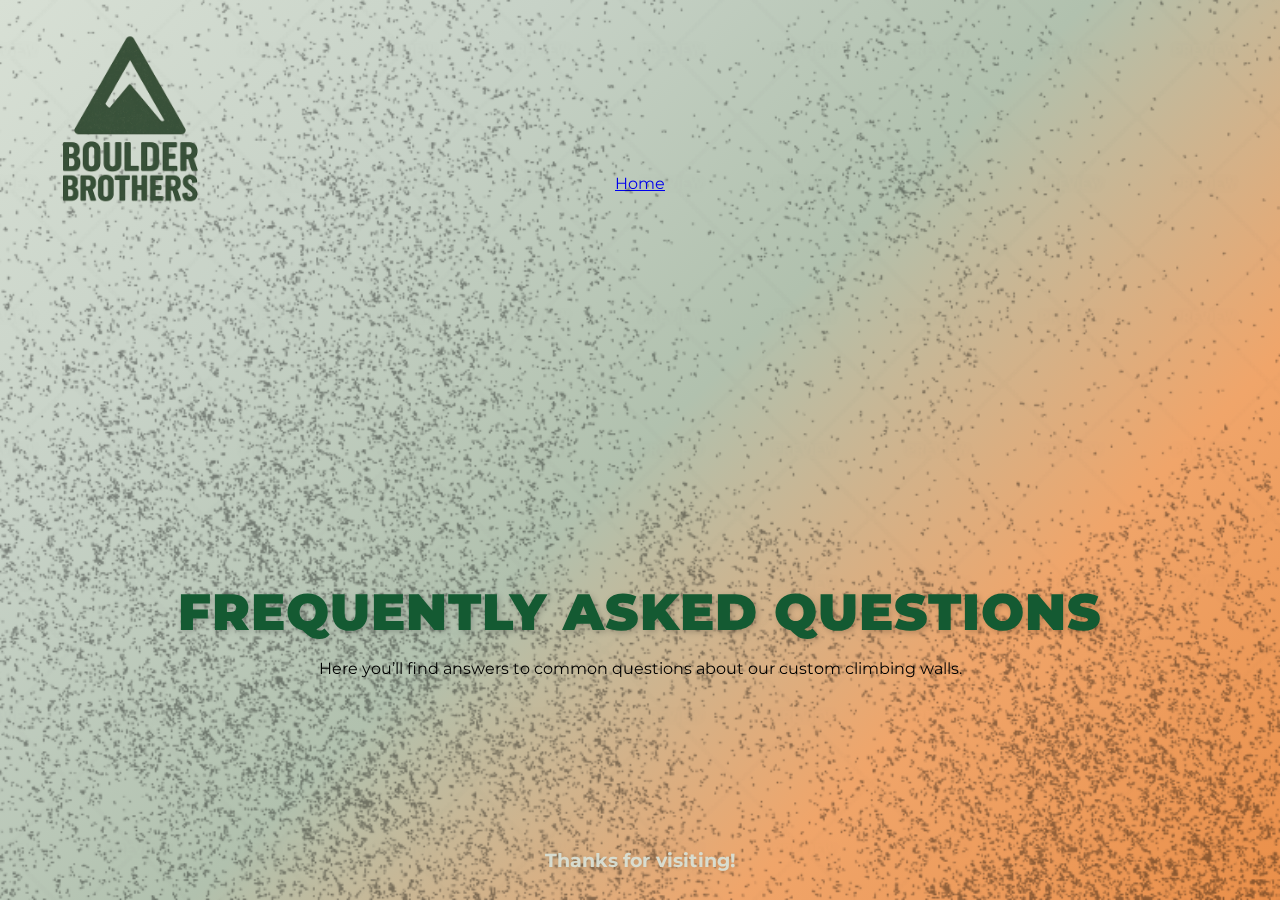
<file: FAQ.html>
<!DOCTYPE html>
<html lang="en">
<head>
  <meta charset="UTF-8" />
  <meta name="viewport" content="width=device-width, initial-scale=1" />
  <title>FAQ – Boulder Brothers</title>
  <link href="https://fonts.googleapis.com/css2?family=Montserrat:wght@700;900&display=swap" rel="stylesheet" />
  <link rel="stylesheet" href="style.css" />
</head>
<body>
  <header class="site-header">
    <img src="logo.png" alt="Boulder Brothers Logo" class="logo" />
  </header>

  <!-- simple nav link back to home -->
  <nav class="site-nav">
    <a href="index.html">Home</a>
  </nav>

  <main class="hero">
    <h1 class="build">FREQUENTLY ASKED QUESTIONS</h1>
    <p class="about-text">Here you’ll find answers to common questions about our custom climbing walls.</p>
  </main>

  <footer class="footer-note">Thanks for visiting!</footer>
</body>
</html>
</file>
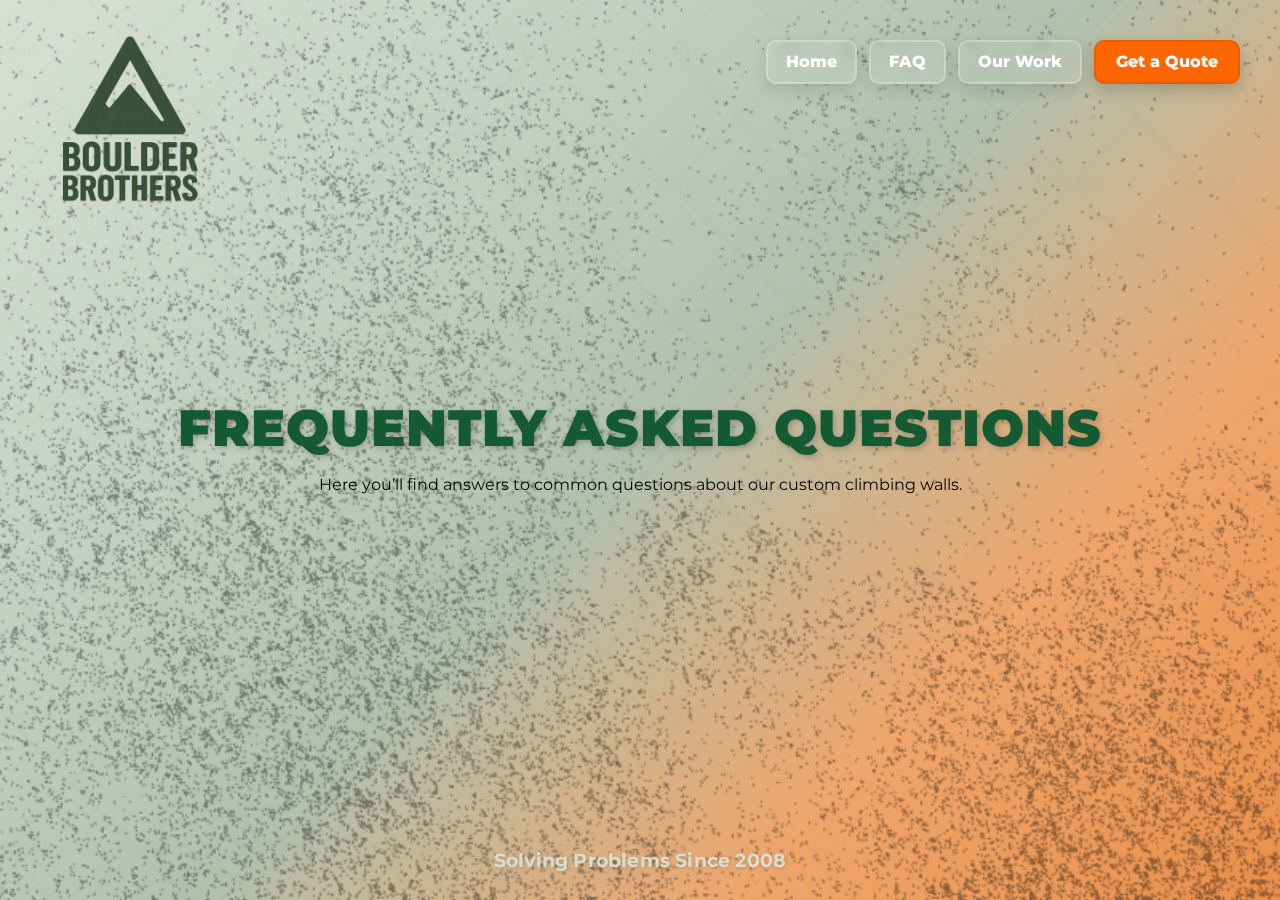
<file: faq.html>
<!DOCTYPE html>
<html lang="en">
<head>
  <meta charset="UTF-8" />
  <meta name="viewport" content="width=device-width, initial-scale=1" />
  <title>FAQ – Boulder Brothers</title>
  <link href="https://fonts.googleapis.com/css2?family=Montserrat:wght@700;900&display=swap" rel="stylesheet" />
  <link rel="stylesheet" href="style.css" />
</head>
<body>
  <header class="site-header">
    <img src="logo.png" alt="Boulder Brothers Logo" class="logo" />
  </header>

  <!-- top-right actions: Home | FAQ | Get a Quote -->
<nav class="top-actions">
  <a class="nav-pill" href="index.html">Home</a>
  <a class="nav-pill" href="faq.html">FAQ</a>
  <a class="nav-pill" href="our-work.html">Our Work</a>
  <a class="cta" href="contact.html">Get a Quote</a>
</nav>

  <main class="hero">
    <h1 class="build">FREQUENTLY ASKED QUESTIONS</h1>
    <p class="about-text">Here you’ll find answers to common questions about our custom climbing walls.</p>
  </main>

  <footer class="footer-note">Solving Problems Since 2008</footer>
</body>
</html>
</file>
<file: style.css>
:root {
  --orange:#FF6600;
  --green:#145A32;
  --sage:#d8e0d5;     /* light color like top-left */
}

html, body { height: 100%; }

body {
  margin: 0;
  font-family: 'Montserrat', sans-serif;
  display: grid;
  place-items: center;
  position: relative;
  overflow: hidden;

  /* Gradient you loved */
  background: linear-gradient(135deg, #d8e0d5 0%, #c7d2c7 25%, #b1c1ae 50%, #f0a56a 75%, #ea8f49 100%);
}

/* Texture overlay */
body::before {
  content: "";
  position: absolute;
  inset: 0;
  pointer-events: none;
  z-index: 0;
  background: url("texture.png") center center repeat;
  background-size: cover;
  opacity: 0.4;  /* 60% transparent look */
  mix-blend-mode: multiply;
}

/* Keep content above texture */
.hero, .site-header, .cta, .footer-note { position: relative; z-index: 1; }

/* Logo top-left */
.site-header {
  position: fixed;
  top: 20px;
  left: 20px;
}
.logo {
  height: 220px;  /* reduced 10% */
  width: auto;
  display: block;
}

/* --- Top-right actions container --- */
.top-actions {
  position: fixed;
  top: 40px;
  right: 40px;
  display: flex;
  align-items: center;
  gap: 12px;
  z-index: 1000;
}

/* --- Reuse your CTA unchanged (except positioning now handled by .top-actions) --- */
.cta {
  display: inline-block;
  text-decoration: none;      /* new */
  font-family: 'Montserrat', sans-serif;
  font-weight: 800;
  font-size: 1rem;
  padding: 12px 20px;
  border-radius: 10px;
  background: var(--orange);
  color: #fff;
  border: 2px solid rgba(0,0,0,0.08);
  box-shadow: 0 6px 16px rgba(0,0,0,0.18);
  cursor: pointer;            /* changed from default */
  line-height: 1;
  white-space: nowrap;
}


/* --- New nav pills (Home / FAQ) --- */
.nav-pill {
  font-family: 'Montserrat', sans-serif;
  font-weight: 800;
  font-size: 1rem;
  padding: 12px 18px;
  border-radius: 10px;
  line-height: 1;
  text-decoration: none;
  color: #fff;
  background: rgba(255,255,255,0.08);                  /* subtle glassy fill */
  border: 2px solid rgba(255,255,255,0.25);            /* light outline to match the CTA vibe */
  box-shadow: 0 6px 16px rgba(0,0,0,0.12);
  white-space: nowrap;
  transition: transform 120ms ease, opacity 120ms ease, background 120ms ease;
  backdrop-filter: blur(6px);                           /* optional: slight glass effect */
}

/* hover/focus states for better feel & a11y */
.nav-pill:hover,
.nav-pill:focus {
  transform: translateY(-1px);
  background: rgba(255,255,255,0.14);
  outline: none;
}

.nav-pill:focus-visible {
  box-shadow: 0 0 0 3px rgba(255,255,255,0.35);
}

/* --- Mobile tweaks --- */
@media (max-width: 640px) {
  .top-actions {
    top: 16px;
    right: 16px;
    gap: 8px;
  }

  .nav-pill,
  .cta {
    font-size: 0.9rem;
    padding: 10px 12px;
    border-radius: 9px;
  }
}


/* Center text block */
.hero {
  text-align: center;
  padding: 2rem;
  max-width: min(92vw, 1000px);
}
.hero h1 {
  font-weight: 900;
  letter-spacing: 0.02em;
  font-size: clamp(1.56rem, 4vw, 3.3rem);
  margin: 0.35rem 0;
  text-shadow: 2px 2px 6px rgba(0,0,0,0.22);
}
.build { color: var(--green); }
.climb { color: var(--orange); }

/* Bottom-center note */
.footer-note {
  position: fixed;
  left: 50%;
  bottom: 28px;
  transform: translateX(-50%);
  font-weight: 700;
  letter-spacing: 0.01em;
  color: var(--sage);
  text-shadow: 1px 1px 4px rgba(0,0,0,0.18);
  font-size: clamp(0.9rem, 1.8vw, 1.2rem);
  opacity: 0.95;
}

/* Mobile tweak */
@media (max-width: 640px){
  .logo { height: 170px; }
  .cta { font-size: 0.85rem; padding: 8px 12px; top: 2

/* BB PATCH v1 START: input spacing & invalid styles */
.field { padding-right: 8px; }

.input {
  box-sizing: border-box;
  width: 100%;
  margin-right: 8px; /* right margin so inputs don't touch card edge */
}

.input.invalid {
  border-color: #ff9e9e !important;
  box-shadow: 0 0 0 2px rgba(255, 0, 0, 0.12);
}
/* BB PATCH v1 END: input spacing & invalid styles */

  /* Mobile-only tweaks: prevent sideways scroll, fix gallery sizing, keep layout tidy */
@media (max-width: 640px) {
  html, body {
    overflow-x: hidden;                 /* stop horizontal scrolling */
  }

  /* OUR WORK page */
  .work-main {
    padding: 96px 12px 64px;            /* a bit narrower padding on mobile */
  }
  .gallery {
    grid-template-columns: 1fr;         /* single column on small screens */
    gap: 10px;
  }
  .thumb {
    width: 100%;
    max-width: 100%;
    border-radius: 12px;
    overflow: hidden;
  }
  .thumb img {
    display: block;
    width: 100%;
    height: auto;                       /* prevents image overflow */
    object-fit: cover;                  /* looks good if aspect ratio varies */
  }

  /* Top-right nav: keep buttons readable but compact */
  .top-actions {
    top: 16px;
    right: 16px;
    gap: 8px;
  }
  .nav-pill,
  .cta {
    font-size: 0.95rem;
    padding: 10px 12px;
    border-radius: 9px;
  }
}

  /* ==================== MOBILE FIXES ==================== */
@media (max-width: 640px) {
  html, body {
    overflow-x: hidden;        /* stop sideways scroll */
  }

  /* NAV: stack tighter, avoid overlapping logo */
  .top-actions {
    top: 12px;
    right: 12px;
    gap: 6px;
    flex-wrap: wrap;           /* allow wrapping on small screens */
    max-width: 90vw;
    justify-content: flex-end;
  }
  .nav-pill,
  .cta {
    font-size: 0.9rem;
    padding: 8px 10px;
  }

  /* HERO TEXT: make much bigger on mobile */
  .hero .build,
  .hero .climb {
    font-size: clamp(2rem, 12vw, 3.5rem); /* ~2× larger on phones */
    line-height: 1.1;
    text-align: center;
  }

  /* GALLERY: single column, scrollable vertically */
  .gallery {
    display: grid;
    grid-template-columns: 1fr;
    gap: 12px;
    overflow-y: auto;
    max-height: 80vh; /* allow scrolling if many images */
  }
  .thumb img {
    width: 100%;
    height: auto;
    object-fit: cover;
    border-radius: 12px;
  }

  /* CONTACT FORM: shrink a bit to fit screen */
  .contact-card {
    width: 100%;
    padding: 18px;
  }
  .input {
    font-size: 1rem;
  }
}
</file>
